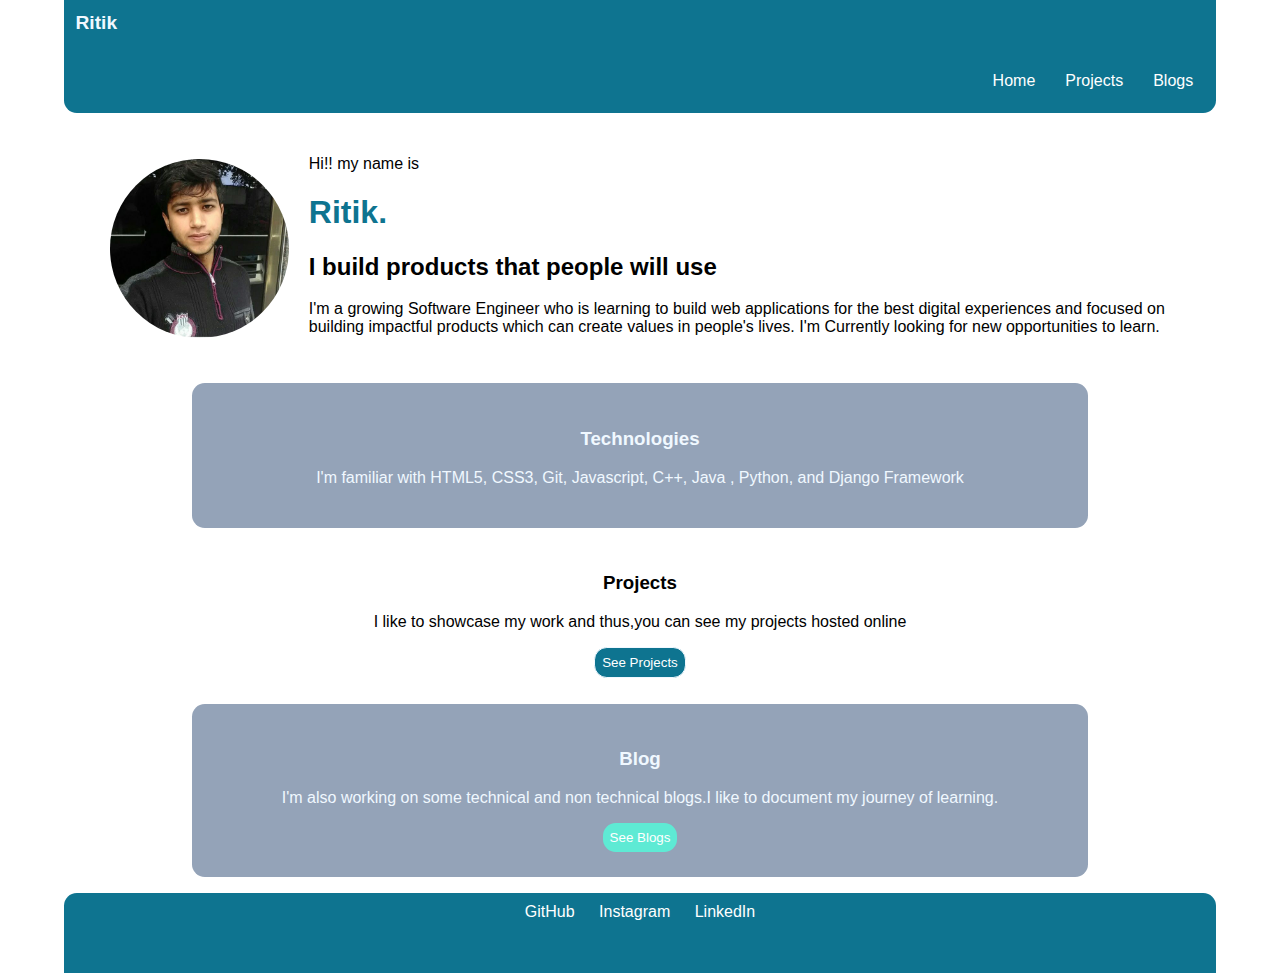
<file: index.html>
<!DOCTYPE html>
<html lang="en">
<head>
    <meta charset="UTF-8">
    <meta http-equiv="X-UA-Compatible" content="IE=edge">
    <meta name="viewport" content="width=device-width, initial-scale=1.0">
    <title>Home</title>
    <link rel="stylesheet" href="style.css">

</head>
<body>
    <nav class="site-header">
        <div class="nav-logo">Ritik</div>
        <ul id="nav_ul">
            <li> <a href="#">Home</a></li>
            <li> <a href="projects.html">Projects</a></li>
            <li> <a href="blogs.html">Blogs</a></li>
        </ul>
    </nav>
    <div class="container">

        <div class="box1">
        <img id="img-self" src="images/ritikimg.jpg" >
        <div class="intro"><p>Hi!! my name is </p>
        <h1 style="color:#0e7490">Ritik.</h1>
        <h2>I build products that people will use</h2>
        <p>I'm a growing Software Engineer who is  learning to build web applications for the best digital experiences and
            focused on building impactful products which can create values in people's lives.
            I'm Currently looking for new opportunities to learn.
        </p></div>
        </div>
  <div class="part-block">
    <div class="shaded">
        <h3>Technologies</h3>
        <p>I'm familiar with HTML5, CSS3, Git, Javascript, C++, Java , Python, and Django Framework</p>
    </div>
    <div class="unshaded">
        <h3>Projects</h3>
        <p>I like to showcase my work and thus,you can see my projects hosted online</p>
        <button class="shaded-btn"> <a href="projects.html">See Projects</a></button>
    </div>
    <div class="shaded">
        <h3>Blog</h3>
        <p>I'm also working on some technical and non technical blogs.I like to document my journey of learning.</p>
        <button class="unshaded-btn"> <a href="blogs.html">See Blogs</a></button>
    </div>

  </div>
</div>
  <footer>
    <ul class="links">
        <li><a href="https://github.com/ritikbarmecha">GitHub</a></li>
        <li><a href="https://www.instagram.com/ritik_jain19/">Instagram</a></li>
        <li><a href="https://www.linkedin.com/in/ritik-barmecha-jain-77636919b/">LinkedIn</a></li>
    </ul>
  </footer>

</body>
</html>
</file>
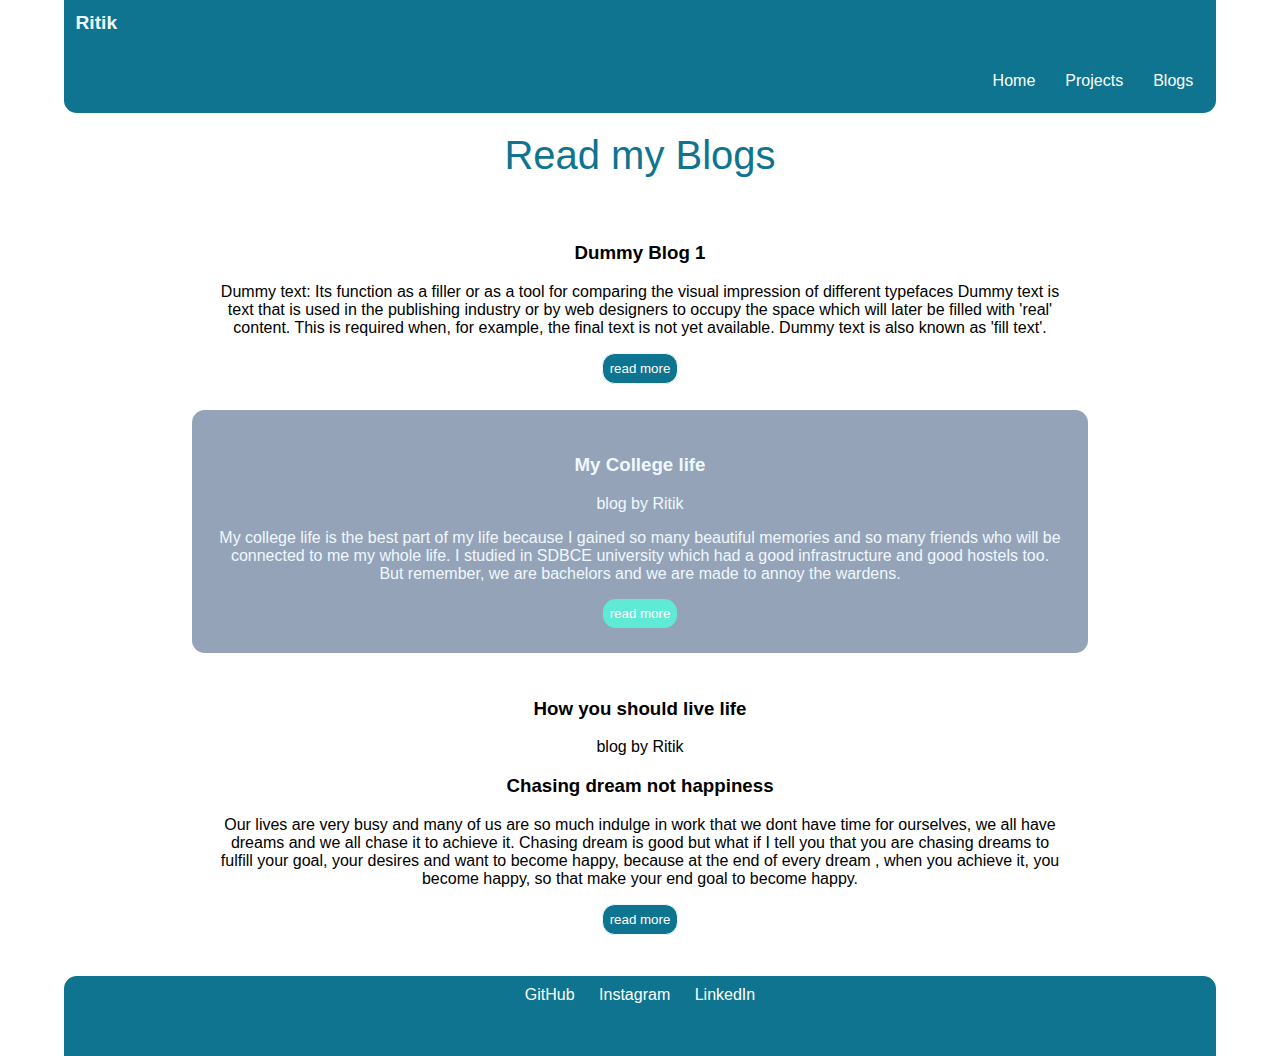
<file: blogs.html>
<!DOCTYPE html>
<html lang="en">
<head>
    <meta charset="UTF-8">
    <meta http-equiv="X-UA-Compatible" content="IE=edge">
    <meta name="viewport" content="width=device-width, initial-scale=1.0">
    <title>Blog</title>
    <link rel="stylesheet" href="style.css">
</head>
<body>
    <nav class="site-header">
        <div class="nav-logo">Ritik</div>
        <ul id="nav_ul">
            <li> <a href="index.html">Home</a></li>
            <li> <a href="projects.html">Projects</a></li>
            <li> <a href="#">Blogs</a></li>
        </ul>
    </nav>

<div class="container">
    <div style="text-align: center; font-size: 40px;margin: 20px; color:#0e7490;">Read my Blogs</div>
    <div class="part-block">
        <div class="unshaded">
             <h3>Dummy Blog 1</h3>
             <p>Dummy text: Its function as a filler or as a tool for comparing the visual impression of
                different typefaces Dummy text is text that is used in the publishing industry or by web designers
                to occupy the
                space which will later be filled with 'real' content. This is required when, for example, the final
                text is not
                yet available. Dummy text is also known as 'fill text'.

             </p>
             <button type="button" class="shaded-btn"> <a href="dummy1.html">read more</a></button>
            
         </div>
         <div class="shaded">
            <h3>My College life</h3>
            <p> blog by Ritik  </p>
            <p>My college life is the best part of my life because I gained so many beautiful memories and so many
                friends who will be connected to me my whole life. I studied in SDBCE university which had a good
                infrastructure and good hostels too. But remember, we are bachelors and we are made to annoy the
                wardens.

            </p>
            <button type="button" class="unshaded-btn"> <a href="dummy2.html">read more</a></button>
           
        </div>
        <div class="unshaded">
            <h3>How you should live life</h3>
            <p>
              blog by Ritik
            </p>
            <p><h3>Chasing dream not happiness</h3>
                Our lives are very busy and many of us are so much indulge in work that we dont have time for
                ourselves, we all have dreams and we all chase it to achieve it. Chasing dream is good but what if I tell you
                that you are chasing dreams to fulfill your goal, your desires and want to become happy, because at the end of
                every dream , when you achieve it, you become happy, so that make your end goal to become happy. 
            </p>
            <button type="button" class="shaded-btn"> <a href="dummy3.html">read more</a></button>
           
        </div>
         
      
     </div>

</div>


<footer>
  <ul class="links">
      <li><a href="https://github.com/ritikbarmecha">GitHub</a></li>
      <li><a href="https://www.instagram.com/ritik_jain19/">Instagram</a></li>
      <li><a href="https://www.linkedin.com/in/ritik-barmecha-jain-77636919b/">LinkedIn</a></li>
  </ul>
</footer>
</body>
</html>
</file>
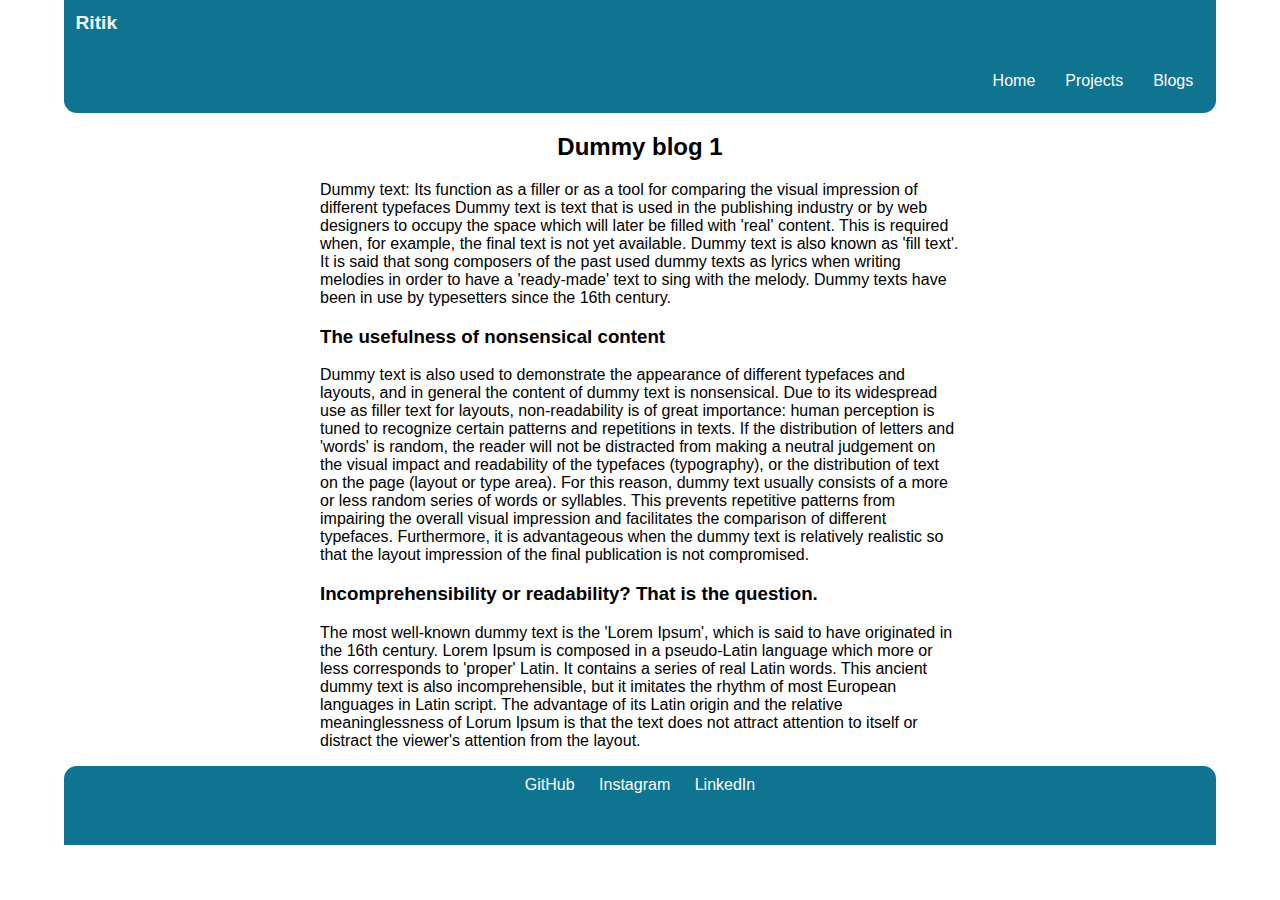
<file: dummy1.html>
<!DOCTYPE html>
<html lang="en">

<head>
    <meta charset="UTF-8">
    <meta http-equiv="X-UA-Compatible" content="IE=edge">
    <meta name="viewport" content="width=device-width, initial-scale=1.0">
    <title>Dummy Blog</title>
    <link rel="stylesheet" href="style.css">
</head>

<body>
    <nav class="site-header">
        <div class="nav-logo">Ritik</div>
        <ul id="nav_ul">
            <li><a href="index.html">Home</a></li>
            <li><a href="projects.html">Projects</a></li>
            <li><a href="blogs.html">Blogs</a></li>
        </ul>
        
    </nav>
    <h2 style="text-align:center">Dummy blog 1</h2>
    <div id="overview">Dummy text: Its function as a filler or as a tool for comparing the visual impression of
        different typefaces Dummy text is text that is used in the publishing industry or by web designers to occupy the
        space which will later be filled with 'real' content. This is required when, for example, the final text is not
        yet available. Dummy text is also known as 'fill text'. It is said that song composers of the past used dummy
        texts as lyrics when writing melodies in order to have a 'ready-made' text to sing with the melody. Dummy texts
        have been in use by typesetters since the 16th century.

        <h3>The usefulness of nonsensical content</h3>
        Dummy text is also used to demonstrate the appearance of different typefaces and layouts, and in general the
        content of dummy text is nonsensical. Due to its widespread use as filler text for layouts, non-readability is
        of great importance: human perception is tuned to recognize certain patterns and repetitions in texts. If the
        distribution of letters and 'words' is random, the reader will not be distracted from making a neutral judgement
        on the visual impact and readability of the typefaces (typography), or the distribution of text on the page
        (layout or type area). For this reason, dummy text usually consists of a more or less random series of words or
        syllables. This prevents repetitive patterns from impairing the overall visual impression and facilitates the
        comparison of different typefaces. Furthermore, it is advantageous when the dummy text is relatively realistic
        so that the layout impression of the final publication is not compromised.

        <h3>Incomprehensibility or readability? That is the question.</h3>
        The most well-known dummy text is the 'Lorem Ipsum', which is said to have originated in the 16th century. Lorem
        Ipsum is composed in a pseudo-Latin language which more or less corresponds to 'proper' Latin. It contains a
        series of real Latin words. This ancient dummy text is also incomprehensible, but it imitates the rhythm of most
        European languages in Latin script. The advantage of its Latin origin and the relative meaninglessness of Lorum
        Ipsum is that the text does not attract attention to itself or distract the viewer's attention from the layout.
    </div>
    <footer>
        <ul class="links">
            <li><a href="https://github.com/ritikbarmecha">GitHub</a></li>
            <li><a href="https://www.instagram.com/ritik_jain19/">Instagram</a></li>
            <li><a href="https://www.linkedin.com/in/ritik-barmecha-jain-77636919b/">LinkedIn</a></li>
        </ul>
      </footer>
</body>

</html>
</file>
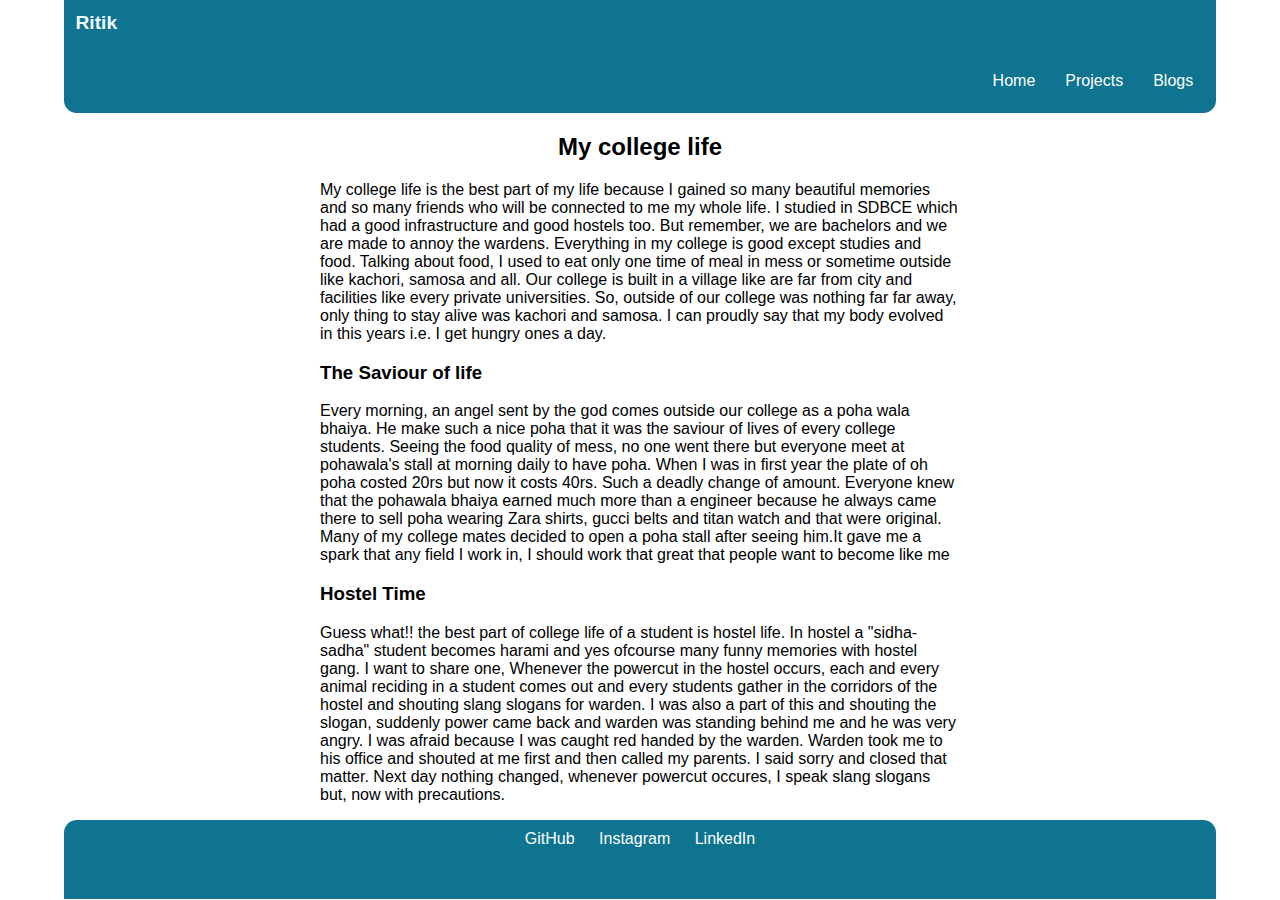
<file: dummy2.html>
<!DOCTYPE html>
<html lang="en">

<head>
    <meta charset="UTF-8">
    <meta http-equiv="X-UA-Compatible" content="IE=edge">
    <meta name="viewport" content="width=device-width, initial-scale=1.0">
    <title>My college life</title>
    <link rel="stylesheet" href="style.css">
</head>

<body>
    <nav class="site-header">
        <div class="nav-logo">Ritik</div>
        <ul id="nav_ul">
            <li><a href="index.html">Home</a></li>
            <li><a href="projects.html">Projects</a></li>
            <li><a href="blogs.html">Blogs</a></li>
        </ul>
        
    </nav>
    <h2 style="text-align:center">My college life</h2>
    <div id="overview">My college life is the best part of my life because I gained so many beautiful memories and so
        many friends who will be connected to me my whole life. I studied in SDBCE  which had a good
        infrastructure and good hostels too. But remember, we are bachelors and we are made to annoy the wardens.
        Everything in my college is good except studies and food. Talking about food, I used to eat only one time of
        meal in mess or sometime outside like kachori, samosa and all. Our college is built in a village like are far
        from city and facilities like every private universities. So, outside of our college was nothing far far away,
        only thing to stay alive was kachori and samosa. I can proudly say that my body evolved in this years i.e. I get
        hungry ones a day.

        <h3>The Saviour of life </h3>
        Every morning, an angel sent by the god comes outside our college as a poha wala bhaiya. He make such a nice
        poha that it was the saviour of lives of every college students. Seeing the food quality of mess, no one went
        there but everyone meet at pohawala's stall at morning daily to have poha. When I was in first year the plate of
        oh poha costed 20rs but now it costs 40rs. Such a deadly change of amount. Everyone knew that the pohawala
        bhaiya earned much more than a engineer because he always came there to sell poha wearing Zara shirts, gucci
        belts and titan watch and that were original. Many of my college mates decided to open a poha stall after seeing
        him.<bold>It gave me a spark that any field I work in, I should work that great that people want to become like
            me</bold>

        <h3>Hostel Time</h3>
        Guess what!! the best part of college life of a student is hostel life. In hostel a "sidha-sadha" student
        becomes harami and yes ofcourse many funny memories with hostel gang. I want to share one, Whenever the powercut
        in the hostel occurs, each and every animal reciding in a student comes out and every students gather in the
        corridors of the hostel and shouting slang slogans for warden. I was also a part of this and shouting the
        slogan, suddenly power came back and warden was standing behind me and he was very angry. I was afraid because I
        was caught red handed by the warden. Warden took me to his office and shouted at me first and then called my
        parents. I said sorry and closed that matter. Next day nothing changed, whenever powercut occures, I speak slang
        slogans but, now with precautions.
    </div>
    <footer>
        <ul class="links">
            <li><a href="https://github.com/ritikbarmecha">GitHub</a></li>
            <li><a href="https://www.instagram.com/ritik_jain19/">Instagram</a></li>
            <li><a href="https://www.linkedin.com/in/ritik-barmecha-jain-77636919b/">LinkedIn</a></li>
        </ul>
      </footer>
</body>

</html>
</file>
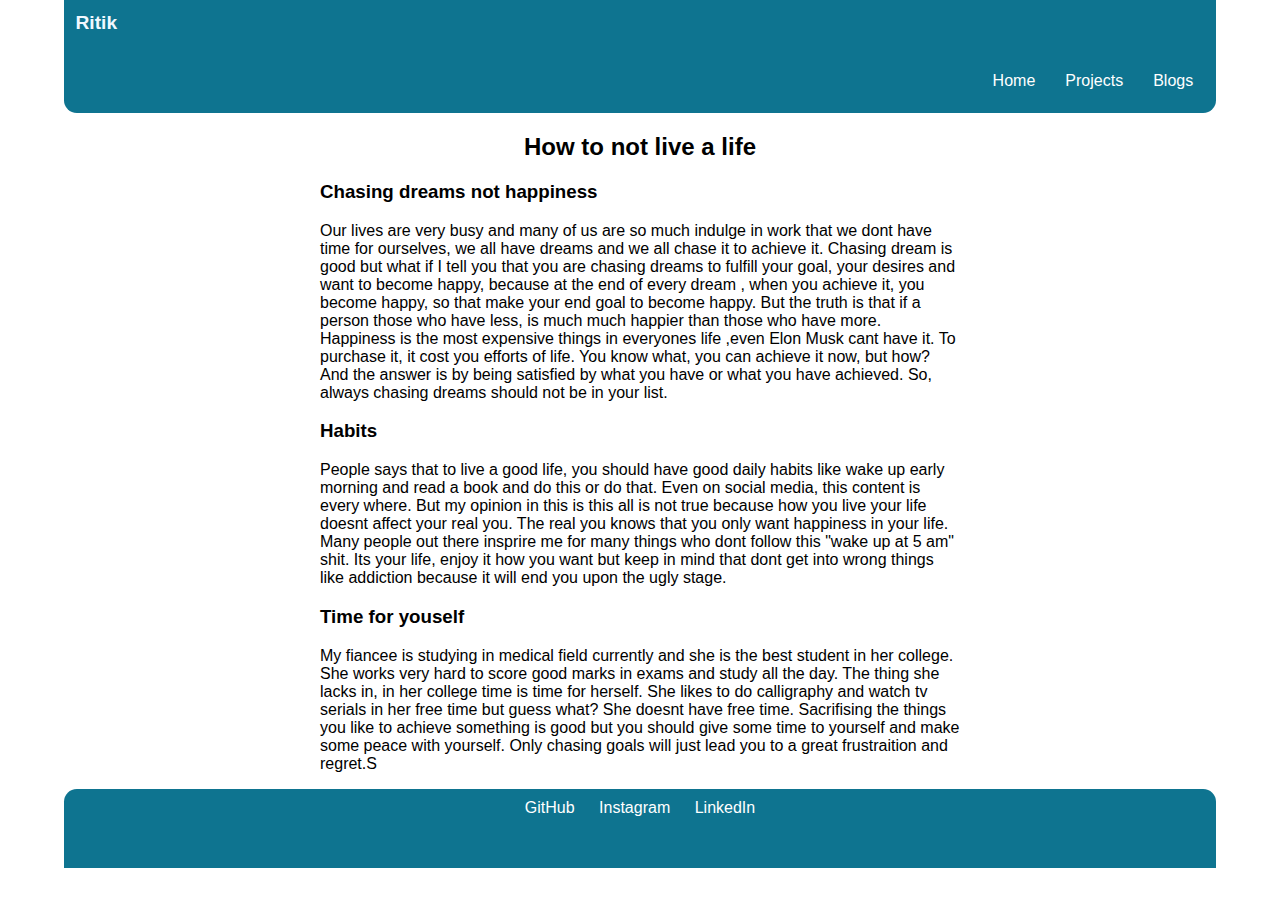
<file: dummy3.html>
<!DOCTYPE html>
<html lang="en">

<head>
    <meta charset="UTF-8">
    <meta http-equiv="X-UA-Compatible" content="IE=edge">
    <meta name="viewport" content="width=device-width, initial-scale=1.0">
    <title>How to not live a life</title>
    <link rel="stylesheet" href="style.css">
</head>

<body>
    <nav class="site-header">
        <div class="nav-logo">Ritik</div>
        <ul id="nav_ul">
            <li><a href="index.html">Home</a></li>
            <li><a href="projects.html">Projects</a></li>
            <li><a href="blogs.html">Blogs</a></li>
        </ul>
        
    </nav>
    <h2 style="text-align:center">How to not live a life</h2>
    <div id="overview">
        <h3>Chasing dreams not happiness</h3>
        Our lives are very busy and many of us are so much indulge in work that we dont have time for
        ourselves, we all have dreams and we all chase it to achieve it. Chasing dream is good but what if I tell you
        that you are chasing dreams to fulfill your goal, your desires and want to become happy, because at the end of
        every dream , when you achieve it, you become happy, so that make your end goal to become happy. But the truth
        is that if a person those who have less, is much much happier than those who have more. Happiness is the most
        expensive things in everyones life ,even Elon Musk cant have it. To purchase it, it cost you efforts of life.
        You know what, you can achieve it now, but how? And the answer is by being satisfied by what you have or what
        you have achieved. So, always chasing dreams should not be in your list.

        <h3>Habits</h3>
        People says that to live a good life, you should have good daily habits like wake up early morning and read a
        book and do this or do that. Even on social media, this content is every where. But my opinion in this is this
        all is not true because how you live your life doesnt affect your real you. The real you knows that you only
        want happiness in your life. Many people out there insprire me for many things who dont follow this "wake up at
        5 am" shit. Its your life, enjoy it how you want but keep in mind that dont get into wrong things like addiction
        because it will end you upon the ugly stage.

        <h3>Time for youself</h3>
        My fiancee is studying in medical field currently and she is the best student in her college. She works very
        hard to score good marks in exams and study all the day. The thing she lacks in, in her college time is time for
        herself. She likes to do calligraphy and watch tv serials in her free time but guess what? She doesnt have free
        time. Sacrifising the things you like to achieve something is good but you should give some time to yourself and
        make some peace with yourself. Only chasing goals will just lead you to a great frustraition and regret.S
    </div>
    <footer>
        <ul class="links">
            <li><a href="https://github.com/ritikbarmecha">GitHub</a></li>
            <li><a href="https://www.instagram.com/ritik_jain19/">Instagram</a></li>
            <li><a href="https://www.linkedin.com/in/ritik-barmecha-jain-77636919b/">LinkedIn</a></li>
        </ul>
      </footer>
</body>

</html>
</file>
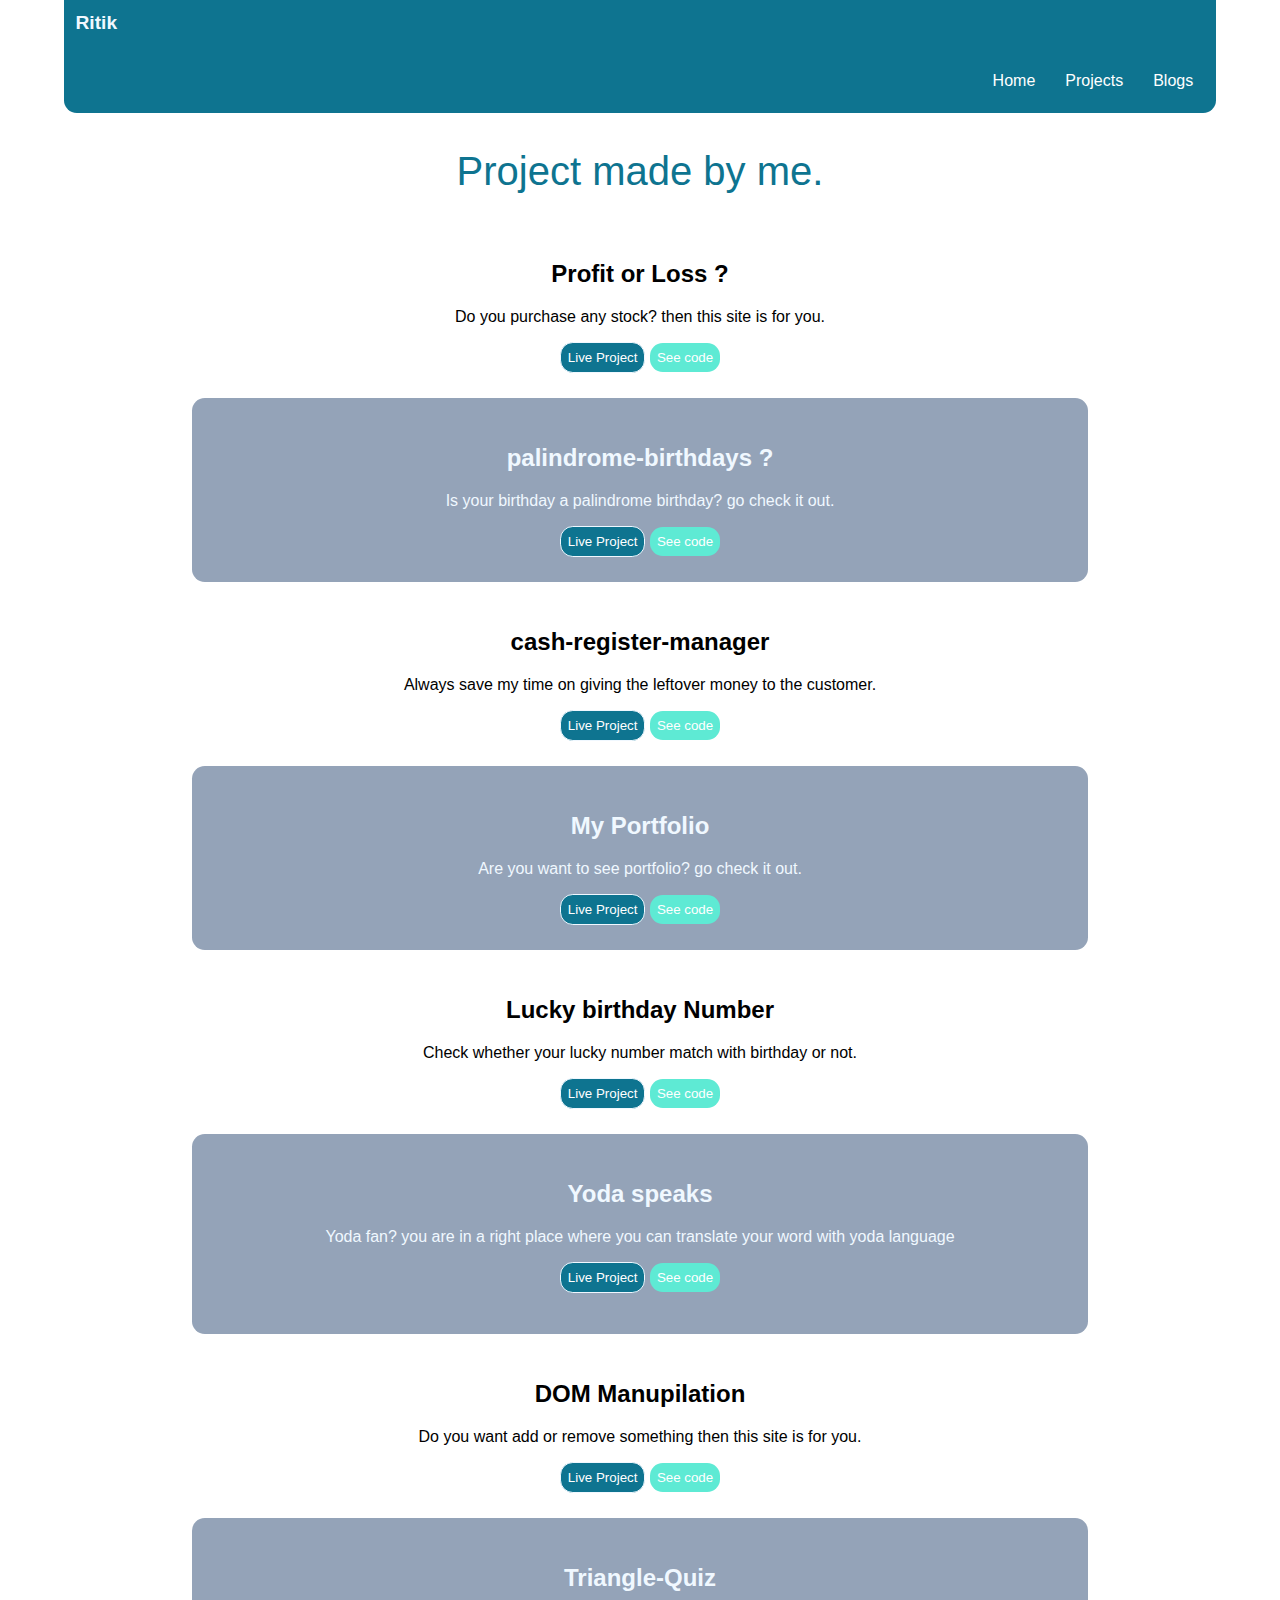
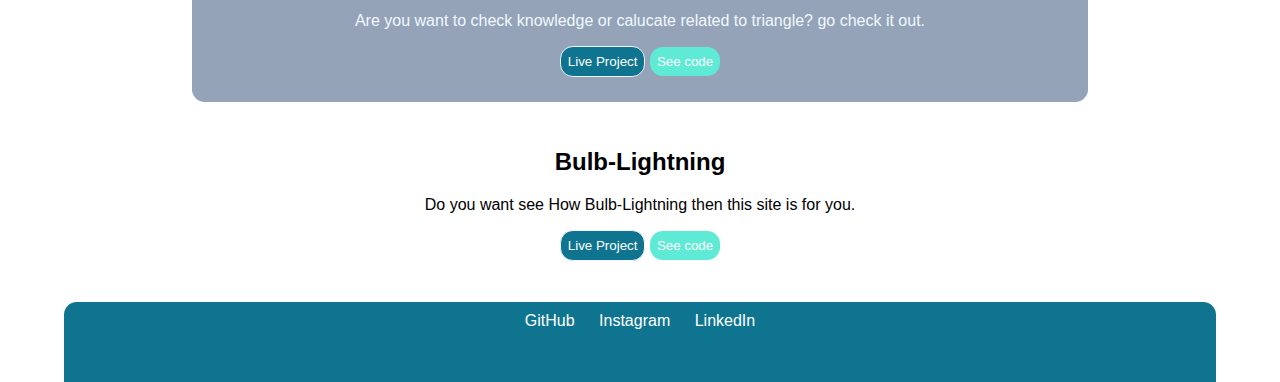
<file: projects.html>
<!DOCTYPE html>
<html lang="en">
<head>
    <meta charset="UTF-8">
    <meta http-equiv="X-UA-Compatible" content="IE=edge">
    <meta name="viewport" content="width=device-width, initial-scale=1.0">
    <title>Projects</title>
    <link rel="stylesheet" href="style.css">
</head>
<body>
    <nav class="site-header">
        <div class="nav-logo">Ritik</div>
        <ul id="nav_ul">
            <li> <a href="index.html">Home</a></li>
            <li> <a href="#">Projects</a></li>
            <li> <a href="blogs.html">Blogs</a></li>
        </ul>
    </nav>
</div>
<div class="part-block">
    <div style="text-align: center; font-size: 40px;margin: 20px; color:#0e7490;">Project made by me.</div>
    <div class="unshaded">
        <h2>Profit or Loss ?</h2>
        <p>Do you purchase any stock? then this site is for you.</p>
        <button class="shaded-btn"> <a href="https://ritikbarmecha.github.io/Profit-Loss/">Live Project</a></button>
        <button class="unshaded-btn"> <a href="https://github.com/ritikbarmecha/Profit-Loss">See code</a></button>
    </div>
    <div class="shaded">
        <h2>palindrome-birthdays ?</h2>
        <p>Is your birthday a palindrome birthday? go check it out.</p>
        <button class="shaded-btn"> <a href="#">Live Project</a></button>
        <button class="unshaded-btn"> <a href="#">See code</a></button>
    </div>
    <div class="unshaded">
        <h2>cash-register-manager</h2>
        <p>Always save my time on giving the leftover money to the customer.</p>
        <button class="shaded-btn"> <a href="https://ritikbarmecha.github.io/Cash-Register-Manager/">Live Project</a></button>
        <button class="unshaded-btn"> <a href="https://github.com/ritikbarmecha/Cash-Register-Manager">See code</a></button>
    </div>
    <div class="shaded">
        <h2>My Portfolio</h2>
       
        <p>Are you want to see portfolio? go check it out.</p>
        <button class="shaded-btn"> <a href="https://ritikbarmecha.github.io/portfolio/">Live Project</a></button>
        <button class="unshaded-btn"> <a href="https://github.com/ritikbarmecha/portfolio">See code</a></button>
    </div>
    <div class="unshaded">
        <h2>Lucky birthday Number</h2>
        <p>Check whether your lucky number match with birthday or not.</p>
        <button class="shaded-btn"> <a href="https://ritikbarmecha.github.io/luckbirthday/">Live Project</a></button>
        <button class="unshaded-btn"> <a href="https://github.com/ritikbarmecha/luckbirthday">See code</a></button>
    </div>
    <div class="shaded">
        <h2>Yoda speaks</h2>
        <p>Yoda fan? you are in a right place where you can translate your word with yoda language<p>
        <button class="shaded-btn"> <a href="https://ritikbarmecha.github.io/Yoda-Speak/">Live Project</a></button>
        <button class="unshaded-btn"> <a href="https://github.com/ritikbarmecha/Yoda-Speak">See code</a></button>
    </div>
    <div class="unshaded">
        <h2>DOM Manupilation</h2>
        <p>Do you want add or remove something then this site is for you.</p>
        <button class="shaded-btn"> <a href="https://ritikbarmecha.github.io/Dom-manipulation/">Live Project</a></button>
        <button class="unshaded-btn"> <a href="https://github.com/ritikbarmecha/Dom-manipulation">See code</a></button>
    </div>
    <div class="shaded">
        <h2>Triangle-Quiz</h2>
        <p>Are you want to check knowledge or calucate related to triangle? go check it out.</p>
        <button class="shaded-btn"> <a href="https://ritikbarmecha.github.io/triangle-Quiz/">Live Project</a></button>
        <button class="unshaded-btn"> <a href="https://github.com/ritikbarmecha/triangle-Quiz">See code</a></button>
    </div>
    <div class="unshaded">
        <h2>Bulb-Lightning</h2>
        <p>Do you want see How Bulb-Lightning then this site is for you.</p>
        <button class="shaded-btn"> <a href="https://ritikbarmecha.github.io/Bulb-Lightning/">Live Project</a></button>
        <button class="unshaded-btn"> <a href="https://github.com/ritikbarmecha/Bulb-Lightning">See code</a></button>
    </div>
    
 
 

</div>
<footer>
    <ul class="links">
        <li><a href="https://github.com/ritikbarmecha">GitHub</a></li>
        <li><a href="https://www.instagram.com/ritik_jain19/">Instagram</a></li>
        <li><a href="https://www.linkedin.com/in/ritik-barmecha-jain-77636919b/">LinkedIn</a></li>
    </ul>
  </footer>
</body>
</html>
</file>
<file: style.css>
html, body{

    margin : 0;
    padding :0;
    height :100%;
    font-family: Arial, Helvetica, sans-serif;
    
}
#overview{
    width: 50vw;
    align-items: center;
    margin: auto;
}
nav{
    background-color: #0e7490;
    border-bottom-left-radius: 1vw;
    border-bottom-right-radius: 1vw;
    color:aliceblue;
    margin:0 5%;
}
.nav-logo{
padding-top: 1%;
padding-left: 1%;
font-size:larger;
font-weight:bold;
}

nav ul{
    list-style:none;
    text-align: right;
    color: black;
}
nav li{
    display: inline-block;
    text-align: left;
    padding: 1vw;
}
.part-block{
    display: flex;
    flex-direction: column;
    text-align: center;
}

.shaded{
background-color: #94a3b8;
margin:0 15%;
border-radius: 1vw;
padding: 2vw;
color: aliceblue;
overflow: hidden;

}
.unshaded{
    margin: 0 15%;
    border-radius: 1vw;
    padding:2vw;
    overflow: hidden;
}
footer{
    background-color: #0e7490;
    padding-bottom: 2vw;
    border-top-left-radius:1vw;
    border-top-right-radius:1vw;
    color: aliceblue;
    margin:0 5%;

}
.box1{
    display: flex;
    margin: 2vw 7%;

}

#img-self{
height: 14vw;
display: inline-block;
width: 27vw;
border-radius : 50%;
padding : 20px;
background-repeat : no-repeat;
background-position : center center;
background-size : cover;

}
button{
    padding: 7px;
    border-radius: 1vw;
    border: 1px solid #0e7490;
    color: black;
}
button:hover{
    background-color: blue;
    color:white;
}
a{
    text-decoration: none;
    color:white;
}
a:visited{
color: white;
}
.logo-one{
    width: 100px;
    height: auto;
}
.shaded-btn{
 background-color: #0e7490;
 border: 1px solid aliceblue;  
 color: aliceblue; 
}
.unshaded-btn{
    background-color: #5eead4;
    border: none;
   
   }
   @media(max-width: 650px) {
    .box1{
        flex-direction:column;
    }
    #img-self{
        height: auto;
        display: inline-block;
        width: 150px;
        border-radius: 50%;
        background-repeat: no-repeat;
        background-position: center center;
        background-size: cover;
        margin: auto;
    }
    .intro{
        text-align: center;
    }
   }
   ul{

list-style: none;
text-align: center;
padding: 10px;

}
   li{
    display: inline;
    padding: 10px;

   }
/* .intro{
    padding: 20px;
} */
</file>
